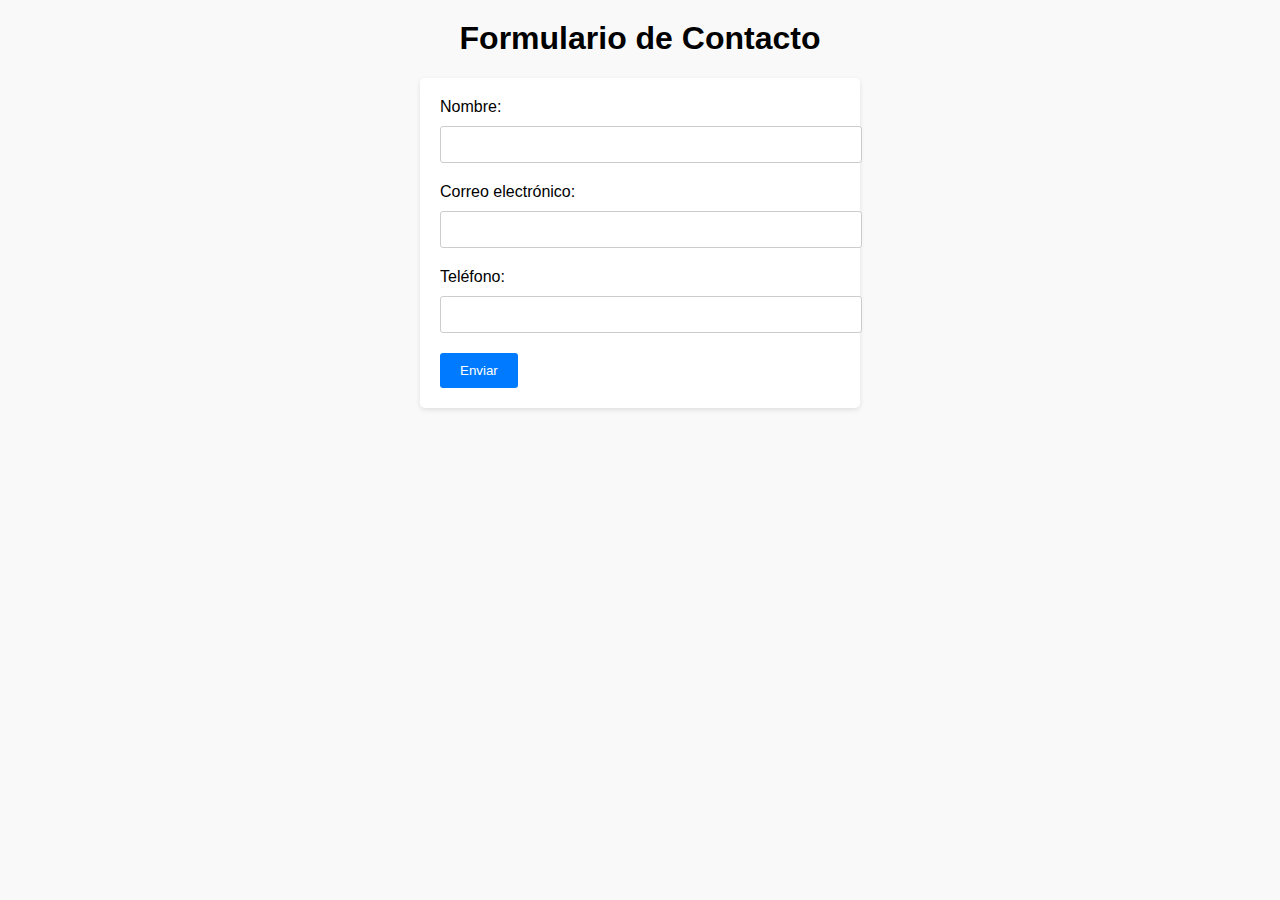
<file: Formulario/index.html>
<!DOCTYPE html>
<html lang="es">
<head>
    <meta charset="UTF-8">
    <meta name="viewport" content="width=device-width, initial-scale=1.0">
    <link rel="stylesheet" href="styles.css">
    <title>Formulario de Contacto</title>
</head>
<body>
    <h1>Formulario de Contacto</h1>
    <form id="contact-form">
        <label for="nombre">Nombre:</label>
        <input type="text" id="nombre" name="nombre" required>

        <label for="correo">Correo electrónico:</label>
        <input type="email" id="correo" name="correo" required>

        <label for="telefono">Teléfono:</label>
        <input type="tel" id="telefono" name="telefono" required>

        <input type="submit" value="Enviar">
    </form>

    <!-- Lista para mostrar los datos ingresados -->
    <ul id="lista-datos"></ul>

    <script src="formulario.js"></script>
</body>
</html>
</file>
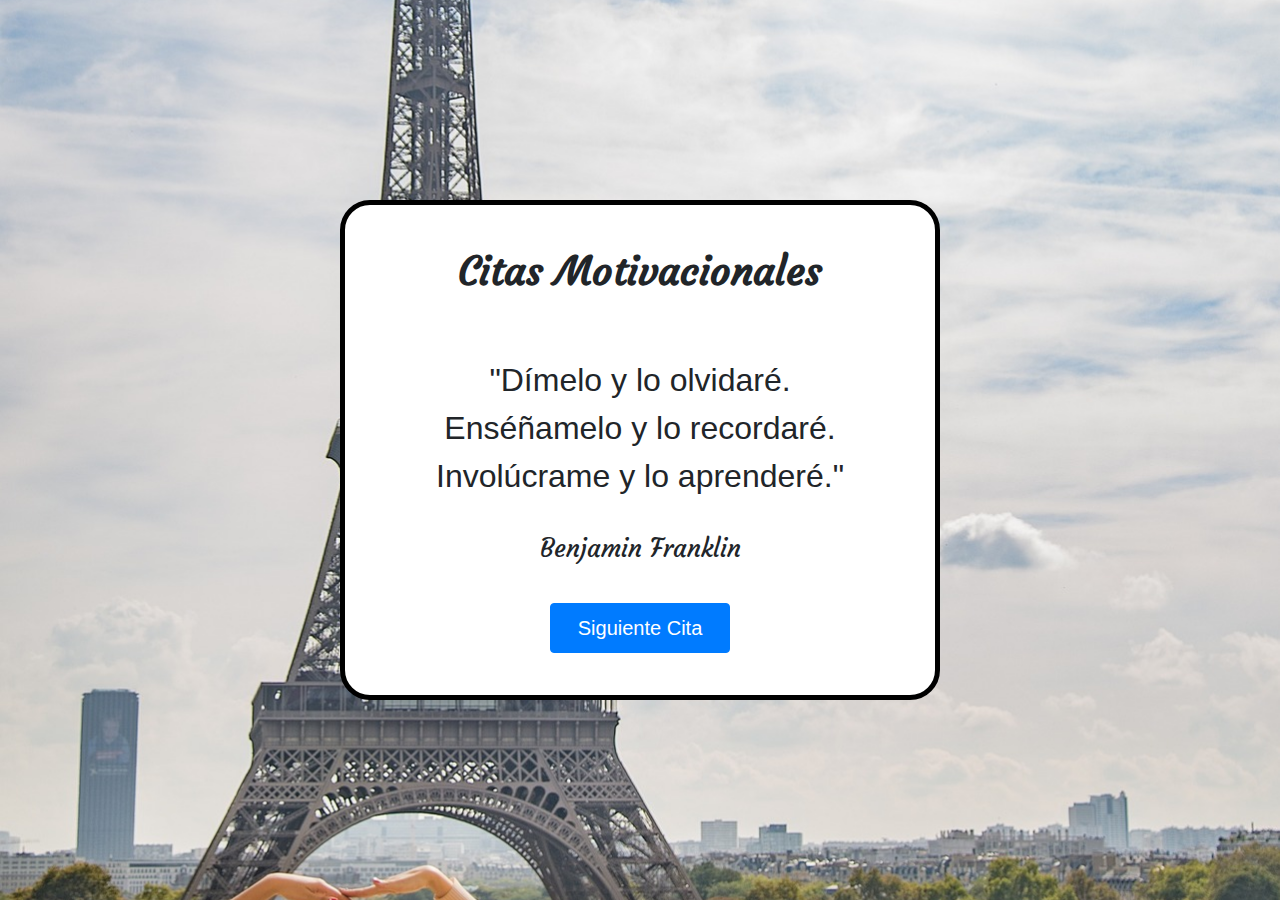
<file: Proyecto 1/citas-aleatorias/index.html>
<!DOCTYPE html>
<html lang="es">
  <head>
    <meta charset="UTF-8">
    <meta http-equiv="X-UA-Compatible" content="IE=edge">
    <meta name="viewport" content="width=device-width, initial-scale=1.0">
    <link rel="stylesheet" href="styles.css">
    <link rel="preconnect" href="https://fonts.googleapis.com">
    <link rel="preconnect" href="https://fonts.gstatic.com" crossorigin>
    <link href="https://fonts.googleapis.com/css2?family=Courgette&display=swap" rel="stylesheet">
    <link rel="stylesheet" href="https://cdn.jsdelivr.net/npm/bootstrap@4.0.0/dist/css/bootstrap.min.css"
      integrity="sha384-Gn5384xqQ1aoWXA+058RXPxPg6fy4IWvTNh0E263XmFcJlSAwiGgFAW/dAiS6JXm" crossorigin="anonymous">
    <title>Citas Aleatorias</title>
  </head>

  <body>
    <div class="contenedor contenido-centrado">
      <h1 id="titulo" class="contenido-centrado">Citas Motivacionales</h1>
      <div class="contenedor-interno contenido-centrado">
        <p id="cita" class="contenido-centrado"></p>
        <p id="autor" class="contenido-centrado"></p>
        <button type="button" id="boton-cambiar-cita" class="btn btn-primary">Siguiente Cita</button>
      </div>
    </div>

    <script src="citas.js"></script>
    <script src="app.js"></script>
  </body>
</html>
</file>
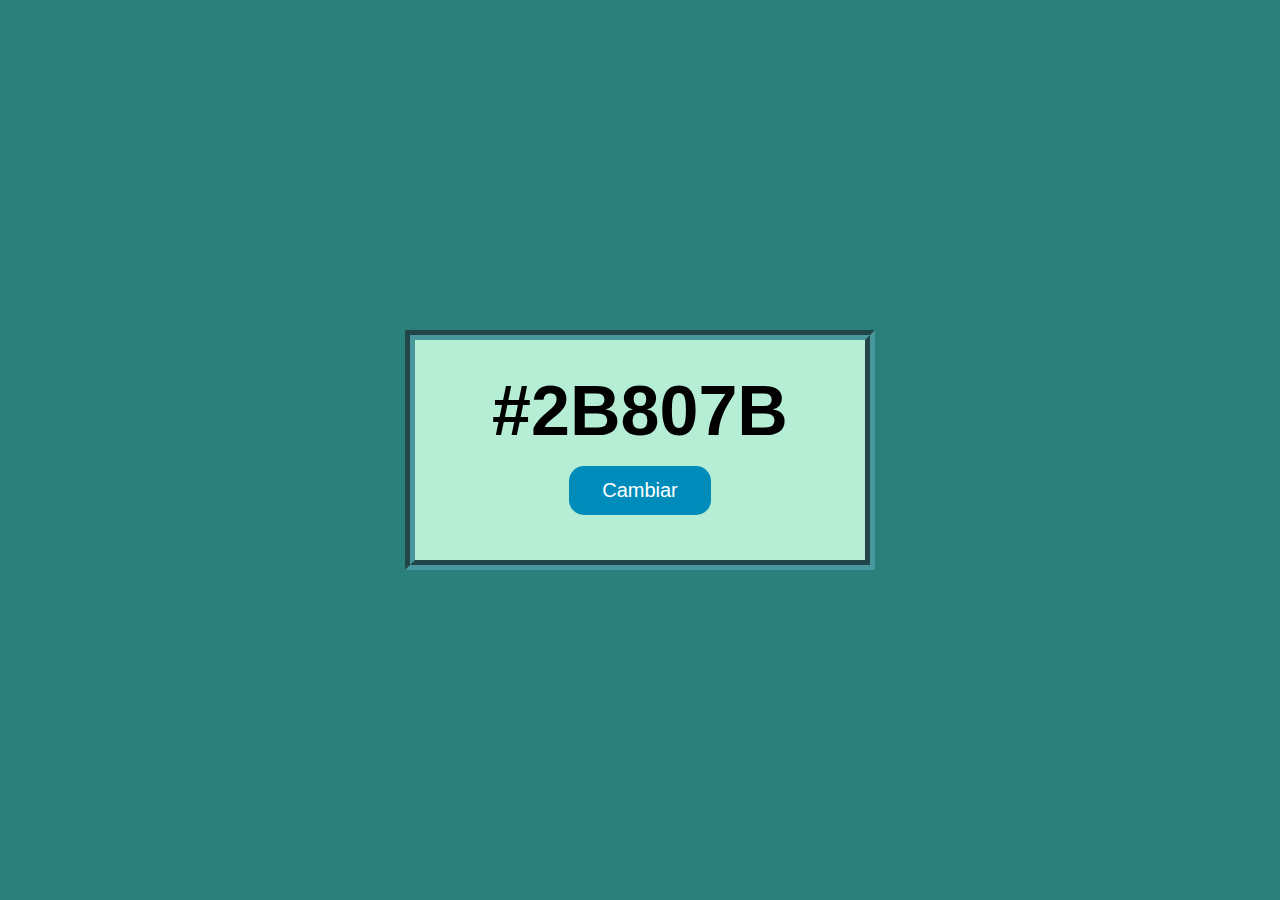
<file: Proyecto 1/color-aleatorio/index.html>
<!DOCTYPE html>
<html lang="es">
  <head>
    <meta charset="UTF-8">
    <meta http-equiv="X-UA-Compatible" content="IE=edge">
    <meta name="viewport" content="width=device-width, initial-scale=1.0">
    <link rel="stylesheet" href="styles.css">
    <title>Color Aleatorio</title>
  </head>

  <body class="centrar-flex">
    <div id="contenedor" class="centrar-flex">
      <p id="color">#2B807B</p>
      <button id="boton-color">Cambiar</button>
    </div>
    <script src="app.js"></script>
  </body>
</html>
</file>
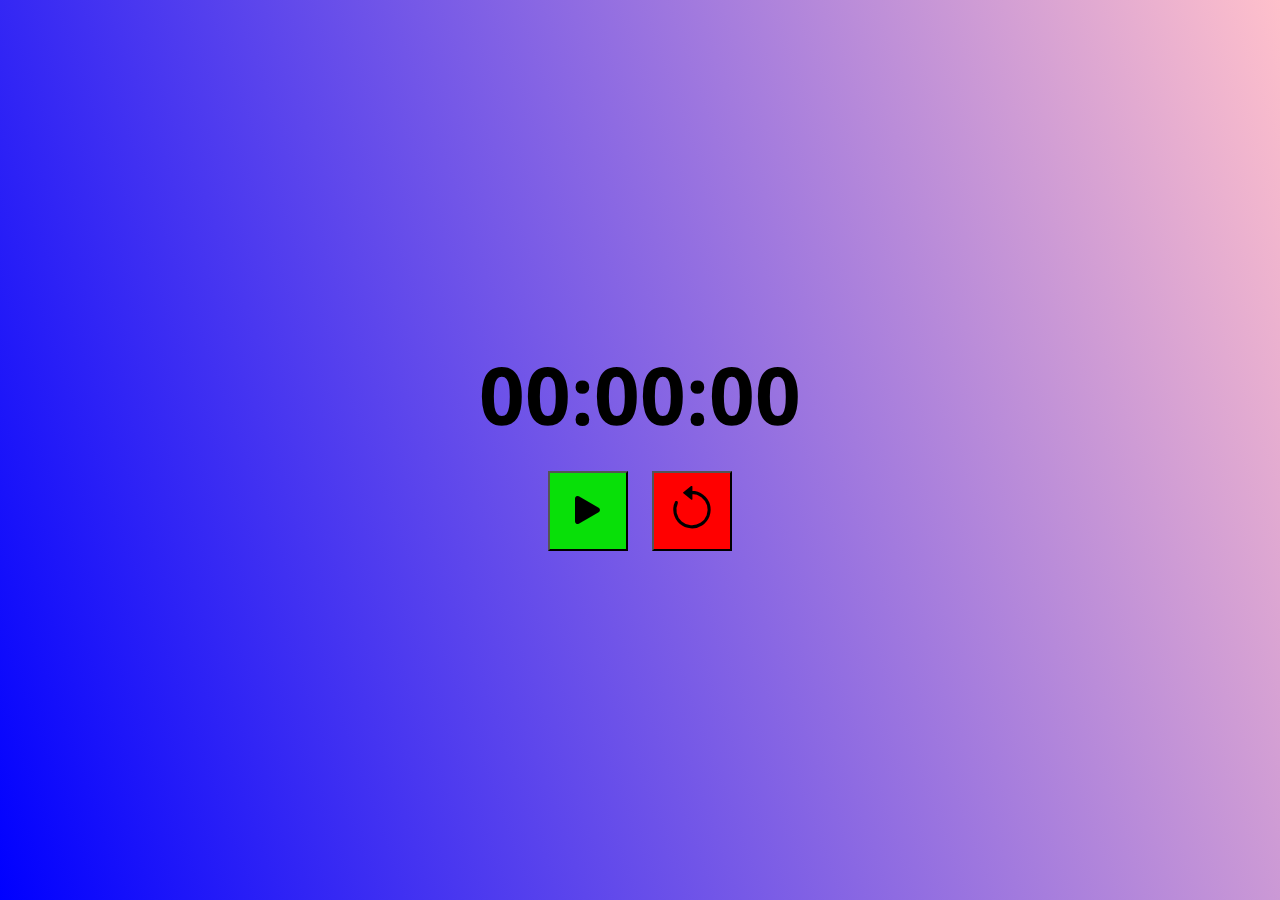
<file: Proyecto 1/cronometro/index.html>
<!DOCTYPE html>
<html lang="es">
  <head>
    <meta charset="UTF-8">
    <meta http-equiv="X-UA-Compatible" content="IE=edge">
    <meta name="viewport" content="width=device-width, initial-scale=1.0">
    <link rel="stylesheet" href="styles.css">
    <link rel="preconnect" href="https://fonts.googleapis.com">
    <link rel="preconnect" href="https://fonts.gstatic.com" crossorigin>
    <link href="https://fonts.googleapis.com/css2?family=Noto+Sans+Thai:wght@500&display=swap" rel="stylesheet">
    <link rel="stylesheet" href="https://cdn.jsdelivr.net/npm/bootstrap-icons@1.10.3/font/bootstrap-icons.css">
    <title>Mi Cronómetro</title>
  </head>

  <body>
    <div class="contenedor-principal">
      <div class="contenedor-interno">
        <div id="cronometro">00:00:00</div>
        <div class="contenedor-botones">
          <button id="boton-inicio-pausa" class="boton iniciar">
            <i class="bi bi-play-fill"></i>
          </button>
          <button id="boton-reiniciar" class="boton">
            <i class="bi bi-arrow-counterclockwise"></i>
          </button>
        </div>
      </div>
    </div>
    <script src="app.js"></script>
  </body>
</html>
</file>
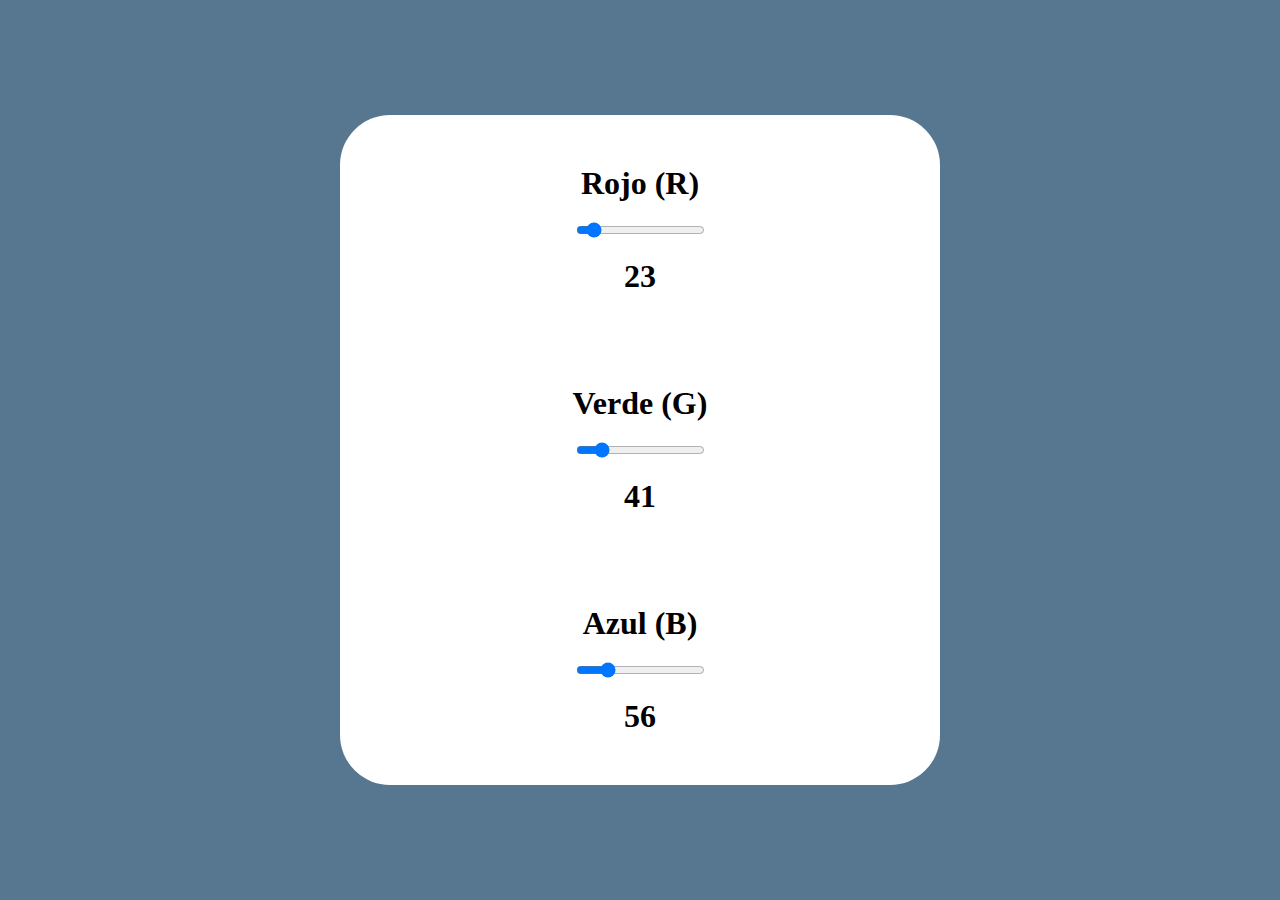
<file: Proyecto 1/input-color-rgb/index.html>
<!DOCTYPE html>
<html lang="es">
  <head>
    <meta charset="UTF-8">
    <meta http-equiv="X-UA-Compatible" content="IE=edge">
    <meta name="viewport" content="width=device-width, initial-scale=1.0">
    <link rel="stylesheet" href="styles.css">
    <title>Color RGB</title>
  </head>

  <body>
    <div class="contenedor-principal">
      <div class="contenedor-interno">
        <div class="color">
          <label for="rojo">Rojo (R)</label>
          <input id="rojo" type="range" min="0" max="255" value="23" step="1">
          <p id="texto-rojo"></p>
        </div>

        <div class="color">
          <label for="verde">Verde (G)</label>
          <input id="verde" type="range" min="0" max="255" value="41" step="1">
          <p id="texto-verde"></p>
        </div>

        <div class="color">
          <label for="azul">Azul (B)</label>
          <input id="azul" type="range" min="0" max="255" value="56" step="1">
          <p id="texto-azul"></p>
        </div>
      </div>
    </div>
    <script src="app.js"></script>
  </body>
</html>
</file>
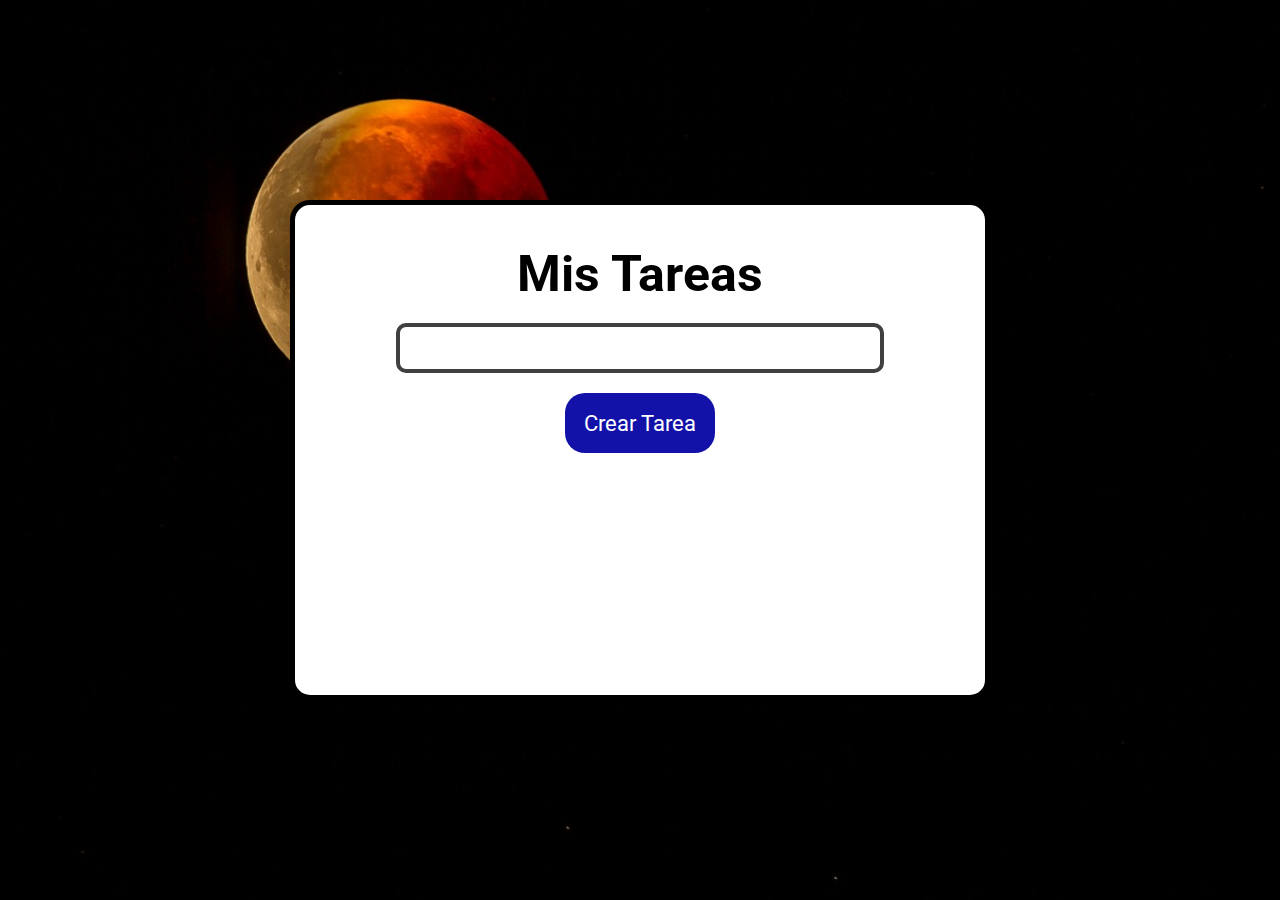
<file: Proyecto 1/lista-de-tareas/index.html>
<!DOCTYPE html>
<html lang="es">
  <head>
    <meta charset="UTF-8">
    <meta http-equiv="X-UA-Compatible" content="IE=edge">
    <meta name="viewport" content="width=device-width, initial-scale=1.0">
    <link rel="stylesheet" href="https://cdn.jsdelivr.net/npm/bootstrap-icons@1.10.3/font/bootstrap-icons.css">
    <link rel="preconnect" href="https://fonts.googleapis.com">
    <link rel="preconnect" href="https://fonts.gstatic.com" crossorigin>
    <link href="https://fonts.googleapis.com/css2?family=Roboto:wght@400;900&display=swap" rel="stylesheet">
    <link rel="stylesheet" href="styles.css">
    <title>Mi Lista de Tareas</title>
  </head>

  <body>
    <div class="contenedor">
      <h1>Mis Tareas</h1>
      <input id="ingresar-tarea">
      <button type="submit">Crear Tarea</button>
      <div id="lista-de-tareas">
        <!-- Tareas -->
      </div>
    </div>

    <script src="app.js"></script>
  </body>
</html>
</file>
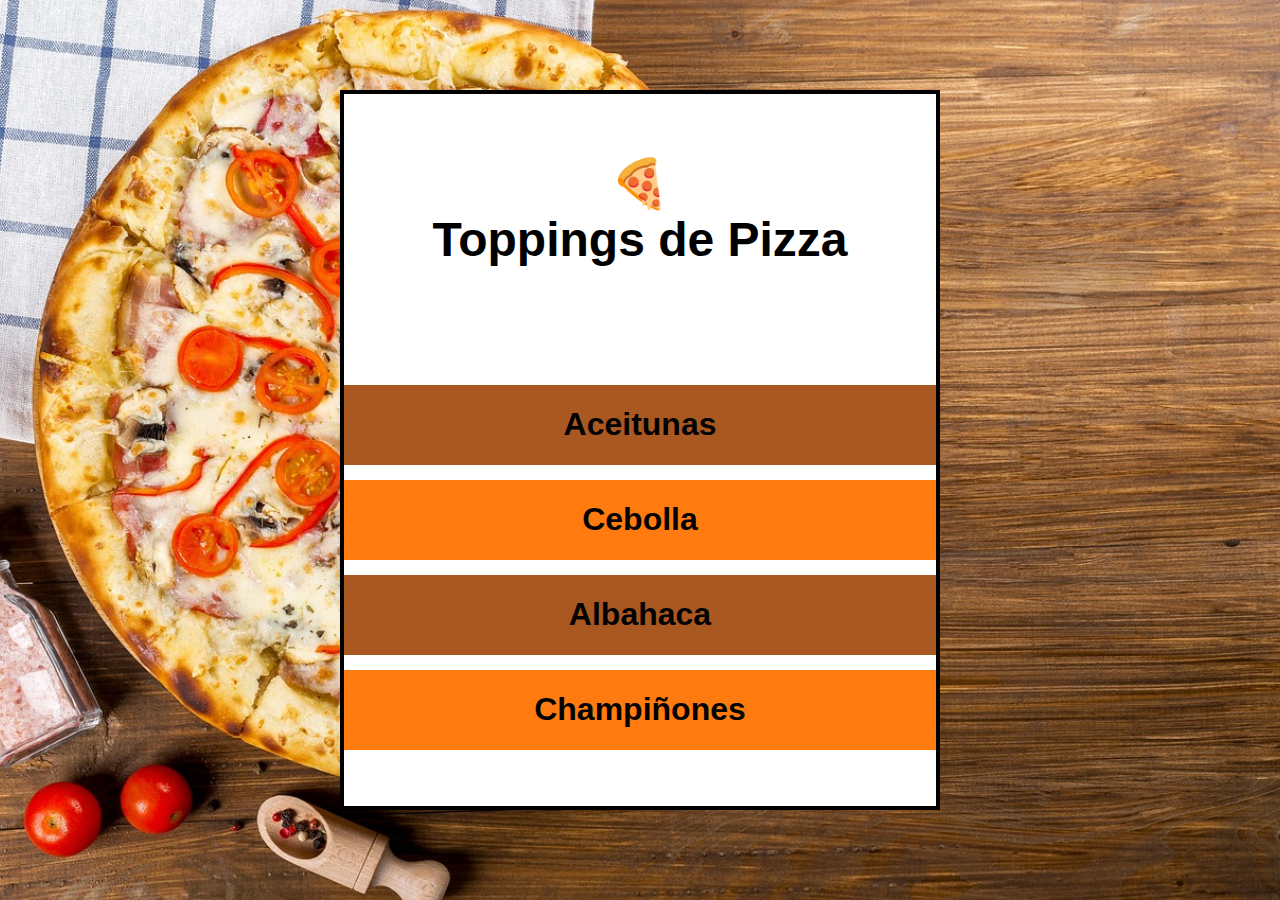
<file: Proyecto 1/toppings-de-pizza/index.html>
<!DOCTYPE html>
<html lang="es">
  <head>
    <meta charset="UTF-8">
    <meta http-equiv="X-UA-Compatible" content="IE=edge">
    <meta name="viewport" content="width=device-width, initial-scale=1.0">
    <link rel="stylesheet" href="styles.css">
    <title>Mis Toppings</title>
  </head>

  <body>
    <div id="contenedor">
      <h1 id="titulo">🍕<br>Toppings de Pizza</h1>
      <ul id="lista-toppings">
        <li class="topping fondo-marron" id="aceitunas">Aceitunas</li>
        <li class="topping fondo-naranja">Cebolla</li>
        <li class="topping fondo-marron" id="albahaca">Albahaca</li>
        <li class="topping fondo-naranja">Champiñones</li>
        <!-- Para mostrar como seleccionar por etiqueta. -->
        <!-- <li>Queso Extra</li> -->
      </ul>
    </div>

    <script src="app.js"></script>
  </body>
</html>
</file>
<file: Formulario/styles.css>
/* Estilos para el formulario */
body {
    font-family: Arial, sans-serif;
    background-color: #f9f9f9;
    margin: 0;
    padding: 0;
}

h1 {
    text-align: center;
    margin-top: 20px;
}

form {
    max-width: 400px;
    margin: 0 auto;
    padding: 20px;
    background-color: #ffffff;
    border-radius: 5px;
    box-shadow: 0 2px 5px rgba(0, 0, 0, 0.1);
}

label {
    display: block;
    margin-bottom: 10px;
}

input[type="text"],
input[type="email"],
input[type="tel"] {
    width: 100%;
    padding: 10px;
    margin-bottom: 20px;
    border: 1px solid #ccc;
    border-radius: 3px;
}

input[type="submit"] {
    background-color: #007bff;
    color: #ffffff;
    border: none;
    padding: 10px 20px;
    border-radius: 3px;
    cursor: pointer;
}

input[type="submit"]:hover {
    background-color: #0056b3;
}
</file>
<file: Proyecto 1/citas-aleatorias/styles.css>
/* Estilos Generales */

* {
  margin: 0;
  padding: 0;
  box-sizing: border-box;
  font-family: 'Lato', sans-serif;
}

body {
  display: flex;
  justify-content: center;
  align-items: center;
  height: 100vh;
  text-align: center;
  background: url(imagenes/biblioteca.jpg) no-repeat center center/ cover;
}

.contenido-centrado {
  display: flex;
  flex-wrap: wrap;
  align-items: center;
  justify-content: center;
}

/* Contenedor */

.contenedor {
  width: 80vw;
  max-width: 600px;
  min-height: 500px;
  padding: 20px;
  background-color: white;
  border: 5px solid black;
  border-radius: 30px;
}

.contenedor-interno {
  width: 80%;
}

/* Contenido */

#titulo {
  width: 100%;
  font-weight: bold;
  text-align: center;
  font-family: 'Courgette', cursive;
}

#cita {
  font-size: 32px;
  width: 100%;
  display: flex;
  align-items: center;
  justify-content: center;
  text-align: center;
  margin: 10px;
}

#autor {
  width: 100%;
  font-size: 25px;
  display: flex;
  align-items: center;
  justify-content: center;
  padding: 20px;
  font-family: 'Courgette', cursive;
}

#boton-cambiar-cita {
  width: 180px;
  height: 50px;
  font-size: 20px;
}
</file>
<file: Proyecto 1/color-aleatorio/styles.css>
/* > Estilos Generales */

* {
  margin: 0;
  padding: 0;
  font-family: Verdana, sans-serif;
}

body {
  height: 100vh;
  background-color: #2B807B;
  text-align: center;
}

.centrar-flex {
  display: flex;
  justify-content: center;
  align-items: center;
}

/* > Contenedor */

#contenedor {
  height: 220px;
  width: 450px;
  background-color: #b6edd5;
  border: 10px groove rgb(72, 151, 156);
  flex-wrap: wrap;
  flex-direction: column;
}

/* > Texto */

#color {
  font-size: 70px;
  font-weight: bold;
}

/* > Boton */

button {
  font-size: 20px;
  color: white;
  border-radius: 15px;
  background-color: #008CBA;
  margin: 15px;
  padding: 10px 30px;
  border: 3px solid #008CBA;
  user-select: none;
  cursor: pointer;
  transition-duration: 0.4s;
}

button:hover {
  background-color: #05455A;
}
</file>
<file: Proyecto 1/cronometro/styles.css>
/* Estilos generales */

* {
  margin: 0;
  padding: 0;
}

body {
  height: 100vh;

  display: flex;
  justify-content: center;
  align-items: center;
  text-align: center;
  background: linear-gradient(70deg,blue, pink);
  
}



/* Contenedores */

.contenedor-principal {

  width: 80vw;
  max-width: 600px;
  min-height: 350px;
  display: flex;
  flex-wrap: wrap;
  justify-content: center;
  align-items: center;

  
}
background-color: white;

.contenedor-botones {
  padding: 20px;
}

/* Cronometro */

#cronometro {
  width: 100%;
  font-size: 80px;
  font-weight: bold;
  user-select: none;
  font-family: 'Noto Sans Thai', sans-serif;
}

/* Botones */

.boton {
  width: 80px;
  height: 80px;
  font-size: 50px;
  margin: 10px;
  padding: 10px;
}

#boton-inicio-pausa.iniciar,
#boton-inicio-pausa.iniciar i {
  background-color: #08e008;
}

#boton-inicio-pausa.pausar,
#boton-inicio-pausa.pausar i {
  background-color: #ffdc00;
}

#boton-reiniciar {
  background-color: red;
}
</file>
<file: Proyecto 1/input-color-rgb/styles.css>
/* Estilos generales */

* {
  margin: 0;
  padding: 0;
}

body {
  height: 100vh;
  display: flex;
  justify-content: center;
  align-items: center;
  text-align: center;
  background-color: rgb(87, 118, 143);
}

/* Contenedores */

.contenedor-principal {
  width: 50vw;
  max-width: 600px;
  min-height: 350px;
  display: flex;
  flex-wrap: wrap;
  justify-content: center;
  align-items: center;
  background-color: white;
  border-radius: 50px;
}

.color {
  padding: 20px;
  margin: 10px;
  font-size: 2em;
  font-weight: bold;
  font-family: Georgia, 'Times New Roman', Times, serif;
  display: flex;
  flex-direction: column;
  justify-content: space-around;
  align-items: center;
}

label, p { 
  margin: 20px;
}
</file>
<file: Proyecto 1/lista-de-tareas/styles.css>
/* Estilos generales */

* {
  margin: 0;
  padding: 0;
  box-sizing: border-box;
  font-family: 'Roboto', sans-serif;
}

body {
  display: flex;
  justify-content: center;
  align-items: center;
  min-height: 100vh;
  padding: 40px 0;
  text-align: center;
  background: url(imagenes/fondo.jpg) no-repeat center center/ cover;
}

/* Contenedor principal */

.contenedor {
  width: 700px;
  min-height: 500px;
  background-color: white;
  padding: 40px;
  border: 5px solid black;
  border-radius: 20px;
  display: flex;
  flex-wrap: wrap;
  flex-direction: column;
  align-items: center;
}

/* Titulo */

h1 {
  font-size: 50px;
  font-weight: bold;
}

/* Ingresar texto */

input {
  width: 80%;
  height: 50px;
  font-size: 25px;
  margin: 20px;
  padding: 10px;
  border: 4px solid #404040;
  border-radius: 10px;
}

/* Boton */

button {
  width: 150px;
  height: 60px;
  padding: 10px;
  color: white;
  background-color: #1312a8;
  font-size: 22px;
  border-radius: 20px;
  border: 0px solid black;
  cursor: pointer;
  user-select: none;
}

/* Lista de tareas */

#lista-de-tareas {
  width: 80%;
  margin-top: 20px;
}

/* Tareas individuales */

.tarea {
  width: 100%;
  min-height: 70px;
  font-size: 25px;
  padding: 10px;
  margin-top: 10px;
  color: white;
  background-color: #407ba6;
  border: 2px solid black;
  border-radius: 10px;
  display: flex;
  align-items: center;
  justify-content: space-between;
  text-align: left;
}

/* Estilo para tarea completada */

.tarea.completada {
  text-decoration: line-through;
  background-color: black;
  border: none;
}

.tarea p {
  max-width: 350px;
}

/* Iconos */

i {
  margin: 5px;
  padding: 10px;
  cursor: pointer;
}

.icono-completar {
  color: rgb(0, 255, 0);
}

.icono-eliminar {
  color: rgb(255, 255, 255);
}

.icono-completar:hover,
.icono-eliminar:hover {
  background-color: rgba(255, 255, 255, 0.523);
}
</file>
<file: Proyecto 1/toppings-de-pizza/styles.css>
/* Estilos Generales */

* {
  margin: 0;
  padding: 0;
  box-sizing: border-box;
  font-family: 'Lato', sans-serif;
}

body {
  display: flex;
  justify-content: center;
  align-items: center;
  height: 100vh;
  text-align: center;
  background: url(imagenes/pizza.jpg) no-repeat center center/ cover;
}

/* Contenido */

#contenedor {
  display: flex;
  flex-wrap: wrap;
  justify-content: center;
  align-items: center;
  min-height: 80vh;
  width: 80vw;
  max-width: 600px;
  background-color: white;
  border: 4px solid black;
}

h1 {
  font-size: 3rem;
  width: 100%;
  margin: 20px 10px;
}

ul {
  width: 100%;
  height: 100%;
}

.topping {
  font-size: 2rem;
  font-weight: bold;
  color: rgb(3, 3, 3);
  display: flex;
  flex-wrap: wrap;
  justify-content: center;
  align-items: center;
  width: 100%;
  height: 80px;
  margin: 15px 0;
}

.fondo-marron {
  background-color: #aa5822;
}

.fondo-naranja {
  background-color: #ff7b0f;
}
</file>
